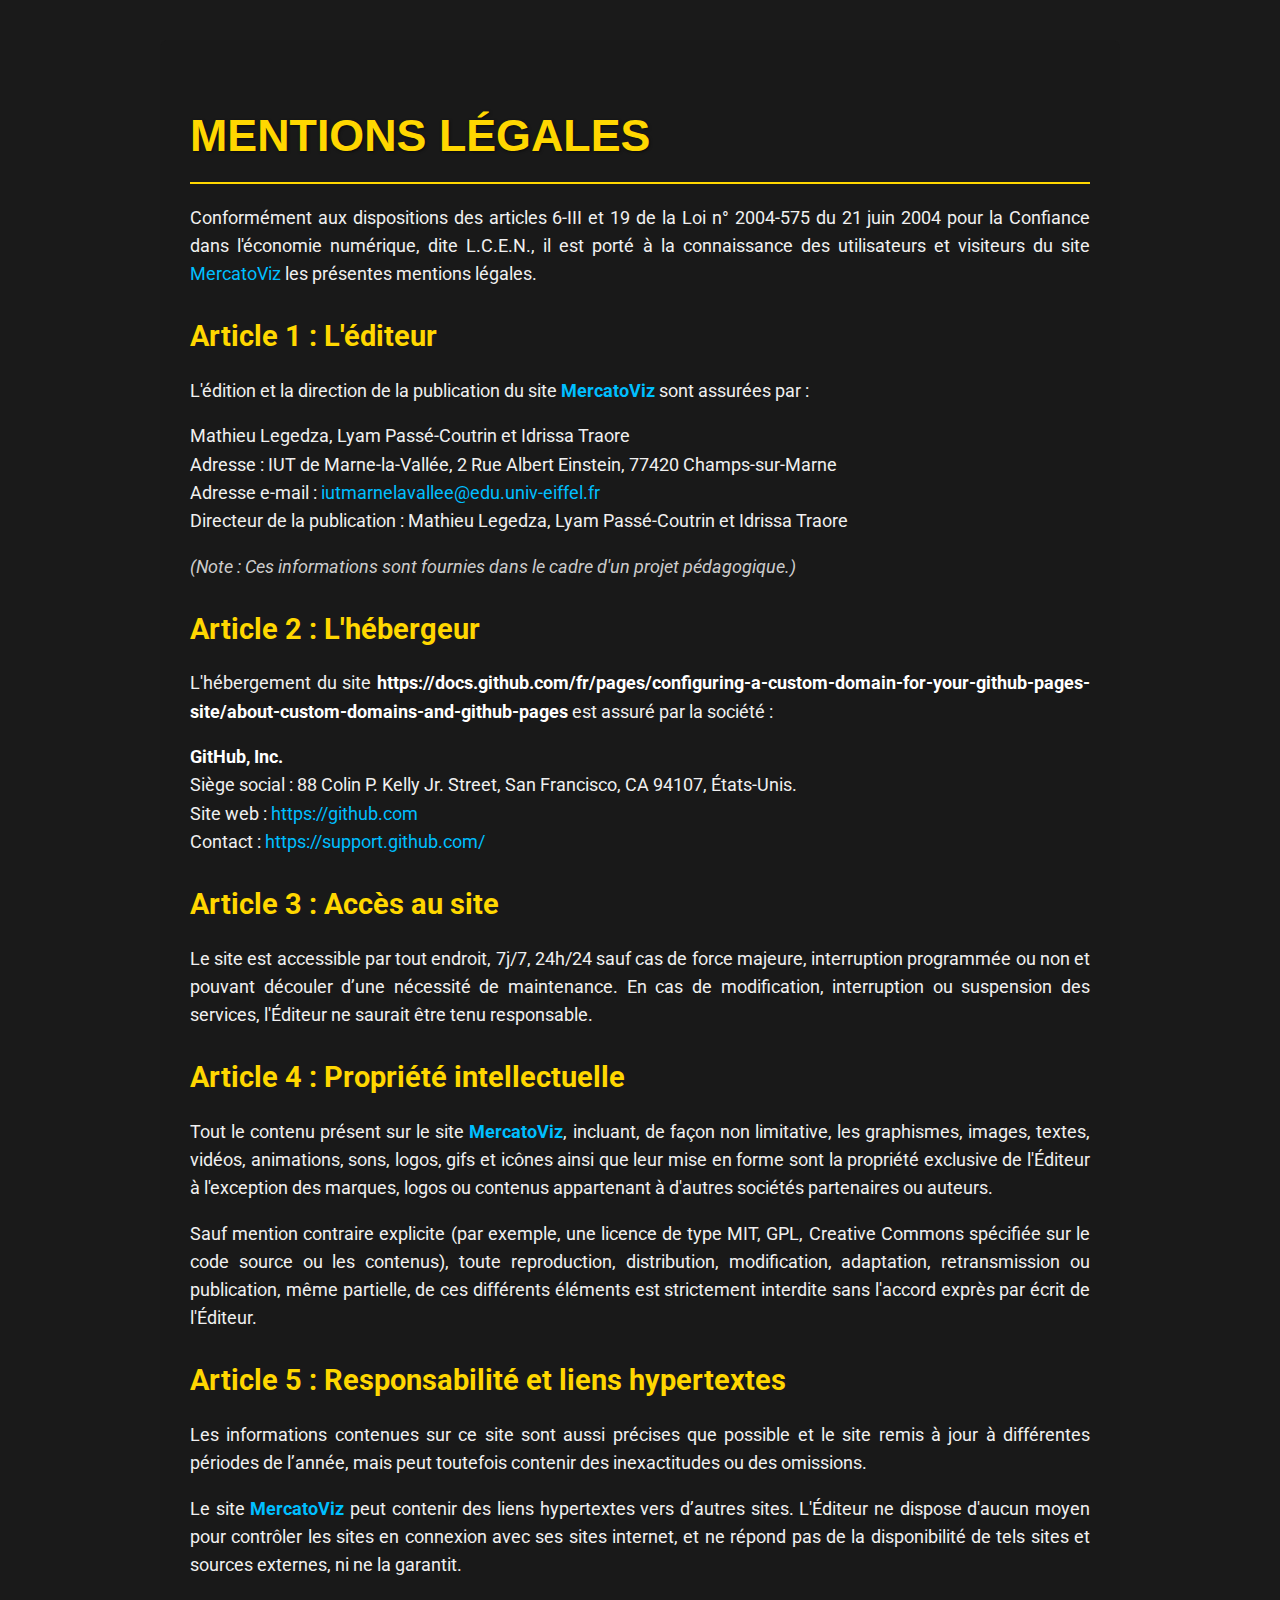
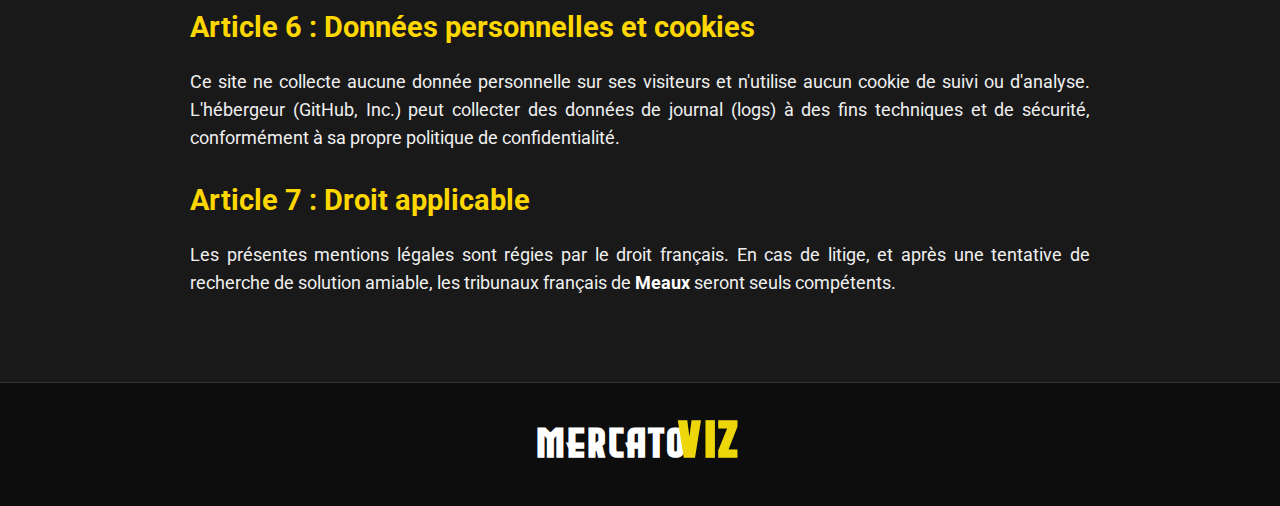
<file: mention.html>
<!DOCTYPE html>
<html lang="fr">

<head>
    <meta charset="UTF-8">
    <meta name="viewport" content="width=device-width, initial-scale=1.0">
    <title>Mentions Légales - MercatoViz</title>
    <link rel="stylesheet" href="mention.css">
</head>

<body>


    <main class="content-wrapper">
        <h2 class="section-title">MENTIONS LÉGALES</h2>

        <p>Conformément aux dispositions des articles 6-III et 19 de la Loi n° 2004-575 du 21 juin 2004 pour la
            Confiance dans l'économie numérique, dite L.C.E.N., il est porté à la connaissance des utilisateurs et
            visiteurs du site <a href="https://idrisouus.github.io/Mercato_Viz/">MercatoViz</a> les présentes mentions
            légales.</p>

        <h3 class="article-title">Article 1 : L'éditeur</h3>

        <p>L'édition et la direction de la publication du site <strong><a
                    href="https://idrisouus.github.io/Mercato_Viz/">MercatoViz</a></strong> sont assurées par :</p>

        <p>
            Mathieu Legedza, Lyam Passé-Coutrin et Idrissa Traore<br>
            Adresse : IUT de Marne-la-Vallée, 2 Rue Albert Einstein, 77420 Champs-sur-Marne<br>
            Adresse e-mail : <a
                href="mailto:iutmarnelavallee@edu.univ-eiffel.fr">iutmarnelavallee@edu.univ-eiffel.fr</a><br>
            Directeur de la publication : Mathieu Legedza, Lyam Passé-Coutrin et Idrissa Traore
        </p>
        <p><em>(Note : Ces informations sont fournies dans le cadre d'un projet pédagogique.)</em></p>


        <h3 class="article-title">Article 2 : L'hébergeur</h3>

        <p>L'hébergement du site
            <strong>https://docs.github.com/fr/pages/configuring-a-custom-domain-for-your-github-pages-site/about-custom-domains-and-github-pages</strong>
            est assuré par la société :</p>

        <p>
            <strong>GitHub, Inc.</strong><br>
            Siège social : 88 Colin P. Kelly Jr. Street, San Francisco, CA 94107, États-Unis.<br>
            Site web : <a href="https://github.com">https://github.com</a><br>
            Contact : <a href="https://support.github.com/">https://support.github.com/</a>
        </p>

        <h3 class="article-title">Article 3 : Accès au site</h3>

        <p>Le site est accessible par tout endroit, 7j/7, 24h/24 sauf cas de force majeure, interruption programmée ou
            non et pouvant découler d’une nécessité de maintenance.
            En cas de modification, interruption ou suspension des services, l'Éditeur ne saurait être tenu responsable.
        </p>

        <h3 class="article-title">Article 4 : Propriété intellectuelle</h3>

        <p>Tout le contenu présent sur le site <strong><a
                    href="https://idrisouus.github.io/Mercato_Viz/">MercatoViz</a></strong>, incluant, de façon non
            limitative, les graphismes, images, textes, vidéos, animations, sons, logos, gifs et icônes ainsi que leur
            mise en forme sont la propriété exclusive de l'Éditeur à l'exception des marques, logos ou contenus
            appartenant à d'autres sociétés partenaires ou auteurs.</p>

        <p>Sauf mention contraire explicite (par exemple, une licence de type MIT, GPL, Creative Commons spécifiée sur
            le code source ou les contenus), toute reproduction, distribution, modification, adaptation, retransmission
            ou publication, même partielle, de ces différents éléments est strictement interdite sans l'accord exprès
            par écrit de l'Éditeur.</p>

        <h3 class="article-title">Article 5 : Responsabilité et liens hypertextes</h3>

        <p>Les informations contenues sur ce site sont aussi précises que possible et le site remis à jour à différentes
            périodes de l’année, mais peut toutefois contenir des inexactitudes ou des omissions.</p>

        <p>Le site <strong><a href="https://idrisouus.github.io/Mercato_Viz/">MercatoViz</a></strong> peut contenir des
            liens hypertextes vers d’autres sites. L'Éditeur ne dispose d'aucun moyen pour contrôler les sites en
            connexion avec ses sites internet, et ne répond pas de la disponibilité de tels sites et sources externes,
            ni ne la garantit.</p>

        <h3 class="article-title">Article 6 : Données personnelles et cookies</h3>

        <p>Ce site ne collecte aucune donnée personnelle sur ses visiteurs et n'utilise aucun cookie de suivi ou
            d'analyse. L'hébergeur (GitHub, Inc.) peut collecter des données de journal (logs) à des fins techniques et
            de sécurité, conformément à sa propre politique de confidentialité.</p>

        <h3 class="article-title">Article 7 : Droit applicable</h3>

        <p>Les présentes mentions légales sont régies par le droit français. En cas de litige, et après une tentative de
            recherche de solution amiable, les tribunaux français de <strong>Meaux</strong> seront seuls compétents.</p>
    </main>

    <footer ><a href="https://idrisouus.github.io/Mercato_Viz/"><h1>
        <span class="mercato">
            MERCATO
            
            
        </span>
        <span class="viz">
            VIZ
        </span>
        </h1></a>
    </footer>
</body>

</html>
</file>
<file: mention.css>
/* Importation d'une police Google Fonts pour les paragraphes */
        @import url('https://fonts.googleapis.com/css2?family=Roboto:wght@400;700&display=swap');

        @font-face {
            font-family: "Evil";
            src: url("Polices/evil_empire/Evil\ Empire.otf") format("opentype");
            font-weight: normal;
            font-style: normal;
        }

        @font-face {
            font-family: "Urban";
            src: url("Polices/urban_shadow_sans_serif/Urban\ Shadow\ Sans\ Serif.otf") format("opentype");
            font-weight: normal;
            font-style: normal;
        }

        body {
            background-color: #1a1a1a; /* Fond gris très foncé, presque noir */
            color: #f0f0f0; /* Texte principal clair */
            font-family: 'Roboto', sans-serif; /* Police pour le corps du texte */
            margin: 0;
            padding: 0;
            line-height: 1.6;
            display: flex; /* Utilisation de flexbox pour structurer la page */
            flex-direction: column;
            min-height: 100vh; /* Pour que le footer reste en bas */
        }

        /* Styles pour le titre principal "MERCATOVIZ" (non utilisé dans cet HTML mais gardé) */
        .main-title {
            font-family: "Evil"; /* Police pour le titre */
            font-size: 5em; /* Grande taille */
            color: #ffd700; /* Blanc */
            text-align: center;
            margin: 40px 0; /* Espacement autour du titre */
            letter-spacing: 0.1em; /* Espacement entre les lettres */
            text-shadow: 2px 2px 4px rgba(0, 0, 0, 0.5); /* Petite ombre pour le relief */
        }

        header {
            background-color: #0d0d0d;
            padding: 20px 0;
            border-bottom: 1px solid #333; /* Ligne de séparation */
        }

        footer {
            background-color: #0d0d0d; /* Fond légèrement plus foncé */
            padding: 20px 0;
            border-top: 1px solid #333; /* Ligne de séparation */
            margin-top: auto; /* Pousse le footer vers le bas */
            text-align: center; /* Ajouté pour centrer le logo h1 */
        }

        /* Conteneur principal pour le contenu des mentions légales */
        .content-wrapper {
            max-width: 900px; /* Largeur maximale du contenu */
            margin: 40px auto; /* Centrer le contenu et ajouter de l'espacement */
            padding: 30px;
            background-color: rgba(26, 26, 26, 0.9); /* Fond du contenu avec une légère transparence */
            border-radius: 8px; /* Bords légèrement arrondis */
            flex-grow: 1; /* Permet au contenu de prendre l'espace disponible */
        }

        /* Style pour les titres de section comme "MENTIONS LÉGALES" */
        .section-title {
            font-family: Impact, sans-serif; /* Police */
            font-size: 2.8em; /* Grande taille */
            color: #ffd700; /* Jaune doré */
            text-transform: uppercase; /* Tout en majuscules */
            margin-top: 30px;
            margin-bottom: 20px;
            border-bottom: 2px solid #ffd700; /* Soulignement jaune */
            padding-bottom: 10px;
            text-shadow: 1px 1px 3px rgba(0, 0, 0, 0.6);
        }

        /* Style pour les titres d'articles comme "Article 1 : L'éditeur" */
        .article-title {
            font-family: 'Roboto', sans-serif; /* Une police plus sobre */
            font-weight: 700; /* Gras */
            font-size: 1.8em; /* Taille un peu plus petite que les sections */
            color: #ffd700; /* Blanc/Gris clair */
            margin-top: 25px;
            margin-bottom: 15px;
        }

        p {
            margin-bottom: 15px;
            text-align: justify; /* Justifier le texte des paragraphes */
            font-size: 1.1em;
        }

        a {
            color: #00bfff; /* Liens en bleu clair */
            text-decoration: none; /* Pas de soulignement par défaut */
        }

        a:hover {
            text-decoration: underline; /* Souligné au survol */
        }

        strong {
            color: #ffffff; /* Texte en gras en blanc */
        }

        em {
            font-style: italic;
            color: #ccc; /* Texte en italique légèrement grisé */
        }

        /* Styles pour le logo H1 (utilisé dans le footer) */
        h1 {
            font-family: "Evil";
            color: white;
            font-size: 7em; /* Taille par défaut (sera surchargée dans le footer) */
            position: relative;
            display: inline-block;
            margin: 0;
            margin-bottom: -15px;
        }

        h1 .mercato {
            letter-spacing: 3px;
            display: inline-block;
            margin-right: -20px;
            position: relative;
        }

        h1 .viz {
            font-family: "Urban";
            color: #EDD60A;
            letter-spacing: 3.5px;
            font-size: 1.3em;
            position: relative;
        }
        
        /* Règle spécifique pour le H1 dans le footer */
        footer h1 {
            font-size: 2.5em; /* Taille réduite pour le footer */
            margin-bottom: 0; /* Réinitialiser la marge pour le footer */
        }
</file>
